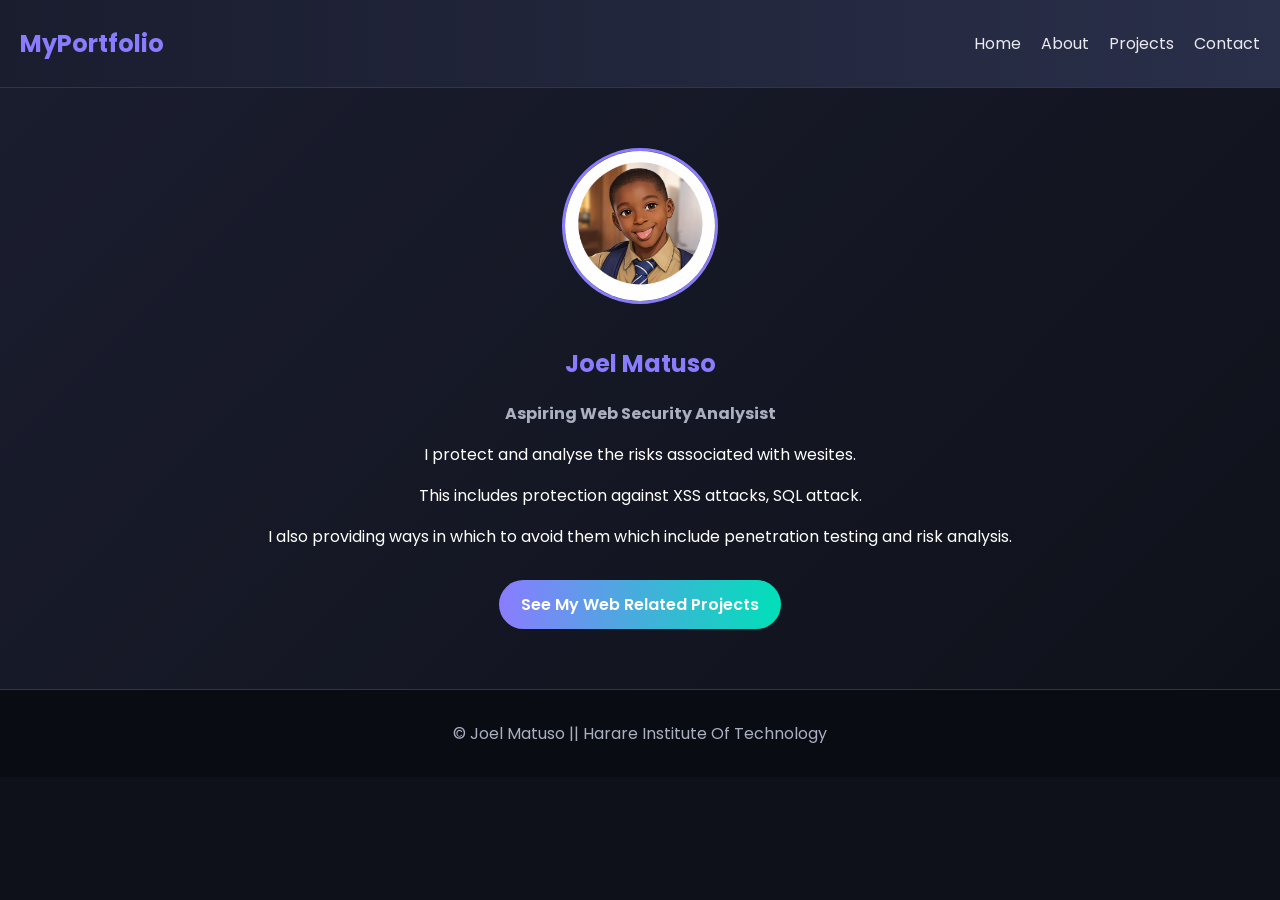
<file: index.html>
<!DOCTYPE html>
<html lang="en">
<head>
    <meta charset="UTF-8">
    <meta name="viewport" content="width=device-width, initial-scale=1.0">
    <title>Home | Portfolio</title>
    <link rel="stylesheet" href="Zvinakiso.css">
    
</head>
<body>

<header>
    <nav>
        <h1>MyPortfolio</h1>
        <ul>
            <li><a href="index.html">Home</a></li>
            <li><a href="about.html">About</a></li>
            <li><a href="myprojects.html">Projects</a></li>
            <li><a href="contactme.html">Contact</a></li>
        </ul>
    </nav>
</header>

<main>
    <section class="hero">
        <img src="images/me.png" alt="Profile Photo" title="Joel Matuso">
        <h2 class="zita">Joel Matuso</h2>
        <p class="tagline"> <b>Aspiring Web Security Analysist</b></p>

        <div class="secline">
        <p>I protect and analyse the risks associated with wesites. <br >
        <p>This includes protection against XSS attacks, SQL attack.</p> I also providing ways in which to avoid them which include penetration testing and risk analysis.</p>
        </div>

        <a href="myprojects.html" class="btn">See My Web Related Projects</a>
    </section>
</main>

<footer>
    <p>&copy; Joel Matuso || Harare Institute Of Technology</p>
</footer>

</body>
</html>
</file>
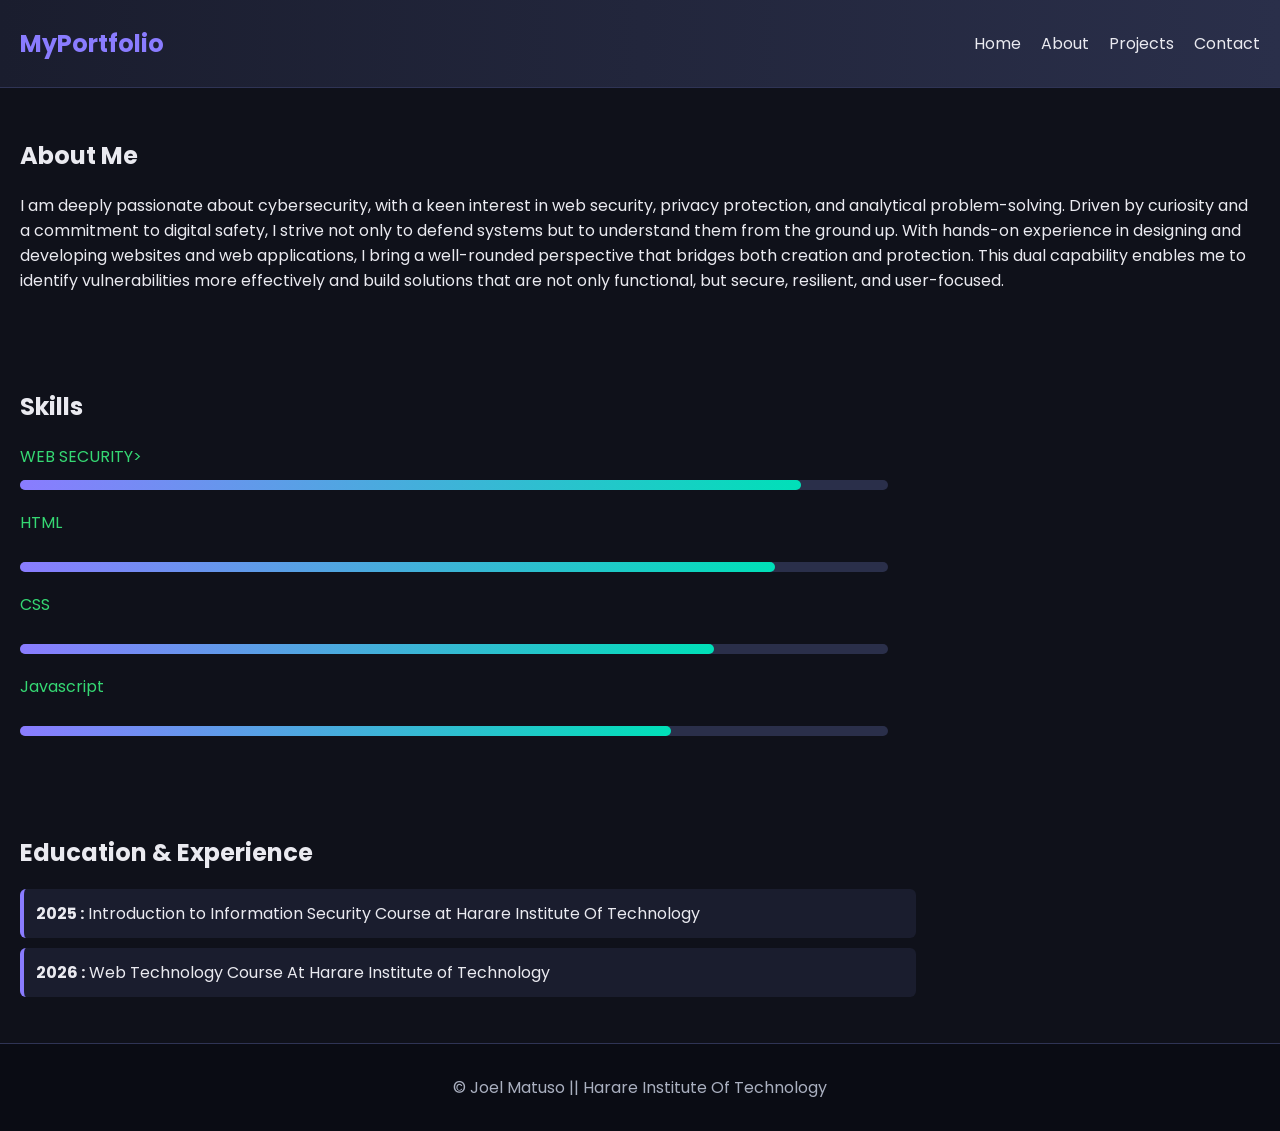
<file: about.html>
<!DOCTYPE html>
<html lang="en">
<head>
    <meta charset="UTF-8">
    <meta name="viewport" content="width=device-width, initial-scale=1.0">
    <title>About | Portfolio</title>
    <link rel="stylesheet" href="Zvinakiso.css">
</head>
<body>

<header>
    <nav>
        <h1>MyPortfolio</h1>
        <ul>
            <li><a href="index.html">Home</a></li>
            <li><a href="about.html">About</a></li>
            <li><a href="myprojects.html">Projects</a></li>
            <li><a href="contactme.html">Contact</a></li>
        </ul>
    </nav>
</header>

<main>
    <section>
        <h2 class="about">About Me</h2>
        <p>I am deeply passionate about cybersecurity, with a keen interest in web security, privacy protection, and analytical problem-solving. Driven by curiosity and a commitment to digital safety, I strive not only to defend systems but to understand them from the ground up.
           With hands-on experience in designing and developing websites and web applications, I bring a well-rounded perspective that bridges both creation and protection. This dual capability enables me to identify vulnerabilities more effectively and build solutions that are not only functional, but secure, resilient, and user-focused.

        </p>
    </section>

    <section>
        <h2>Skills</h2>
        <div class="skills">
            <div>
                <p>WEB SECURITY>
                <progress value="90" max="100"></progress>
            </div>
            <div>
                <p>HTML</p>
                <progress value="87" max="100"></progress>
            </div>
            <div>
                <p>CSS</p>
                <progress value="80" max="100"></progress>
            </div>
            <div>
                <p>Javascript</p>
                <progress value="75" max="100"></progress>
            </div>
        </div>
    </section>


    

    <section>
        <h2>Education & Experience</h2>
        <ul class="timeline">
            <li><b>2025 :</b> Introduction to Information Security Course at Harare Institute Of Technology </li>
            <li><b>2026 :</b> Web Technology Course At Harare Institute of Technology</li>
        </ul>
    </section>
</main>

<footer>
    <p>&copy; Joel Matuso || Harare Institute Of Technology</p>
    
</footer>

</body>
</html>
</file>
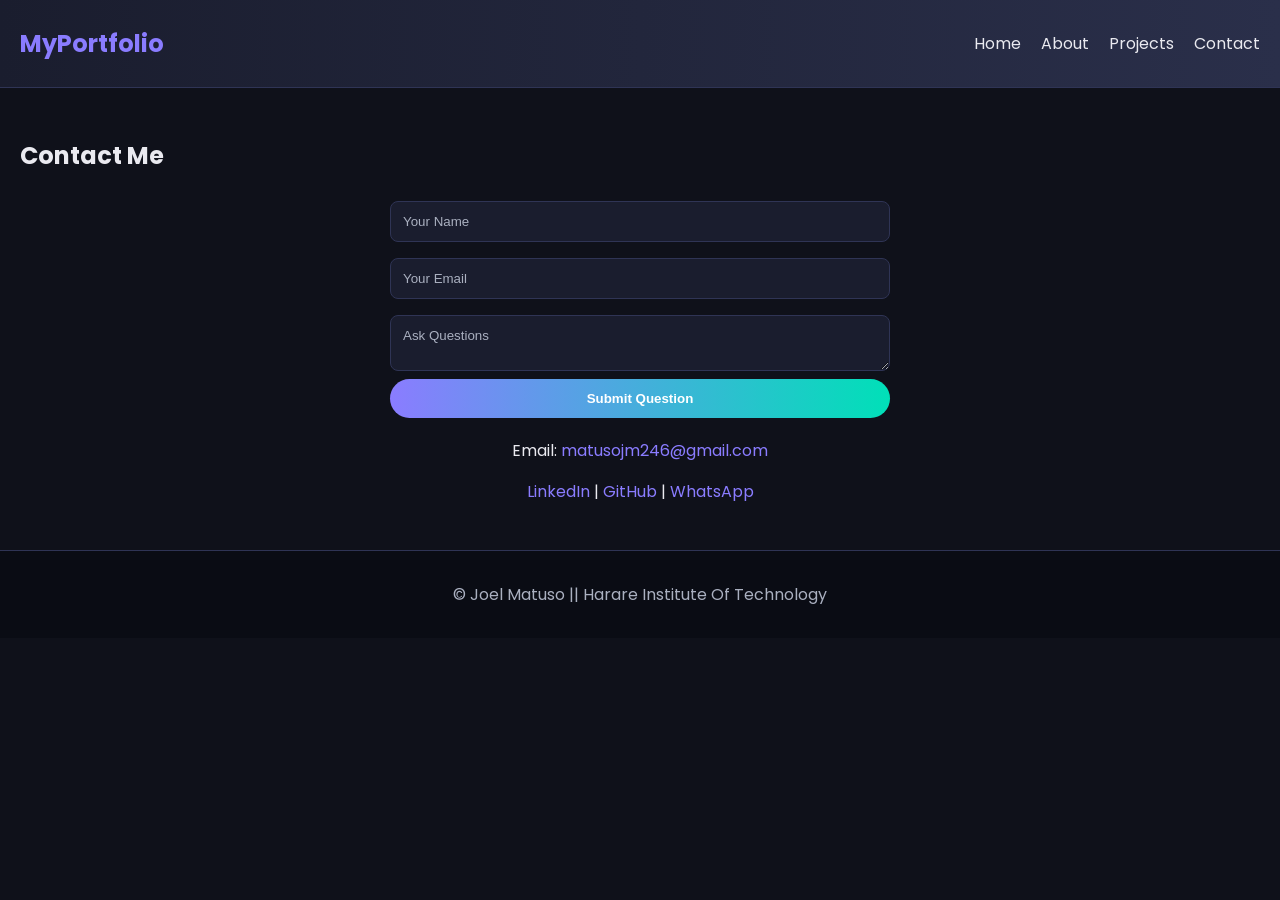
<file: contactme.html>
<!DOCTYPE html>
<html lang="en">
<head>
    <meta charset="UTF-8">
    <meta name="viewport" content="width=device-width, initial-scale=1.0">
    <title>Contact | Portfolio</title>
    <link rel="stylesheet" href="Zvinakiso.css">
</head>
<body>

<header>
    <nav>
        <h1>MyPortfolio</h1>
        <ul>
            <li><a href="index.html">Home</a></li>
            <li><a href="about.html">About</a></li>
            <li><a href="myprojects.html">Projects</a></li>
            <li><a href="contactme.html">Contact</a></li>
        </ul>
    </nav>
</header>

<main>
    <section>
        <h2>Contact Me</h2>

    <form id="contactForm">
    <input type="text" name="name" required placeholder="Your Name">
    <input type="email" name="email" required placeholder="Your Email">
    <textarea name="message" required placeholder="Ask Questions"></textarea>

    <button type="submit">Submit Question</button>
</form>

<!--respond to user submission-->
    <p id="successMsg" style="display:none; color: lightgreen;">
        ✅ Message sent successfully!
    </p>

    <script>
        document.getElementById("contactForm").addEventListener("submit", function(e) {
        e.preventDefault(); // stop actual submit

        // simulate sending
        document.getElementById("successMsg").style.display = "block";

        // clear form
        this.reset();
});
</script>


        <div class="contact-links">
            <p>Email: <a href="mailto:matusojm246@gmail.com">matusojm246@gmail.com</a></p>
            <p>
                <a href="https://www.linkedin.com/in/joel-matuso-1b23a4384/">LinkedIn</a> |
                <a href="https://github.com/repos">GitHub</a> |
                <a href="https://wa.me/+263772112112" target="_blank">WhatsApp</a>
            </p>
        </div>
    </section>
</main>

<footer>
     <p>&copy; Joel Matuso || Harare Institute Of Technology</p>
</footer>

</body>
</html>
</file>
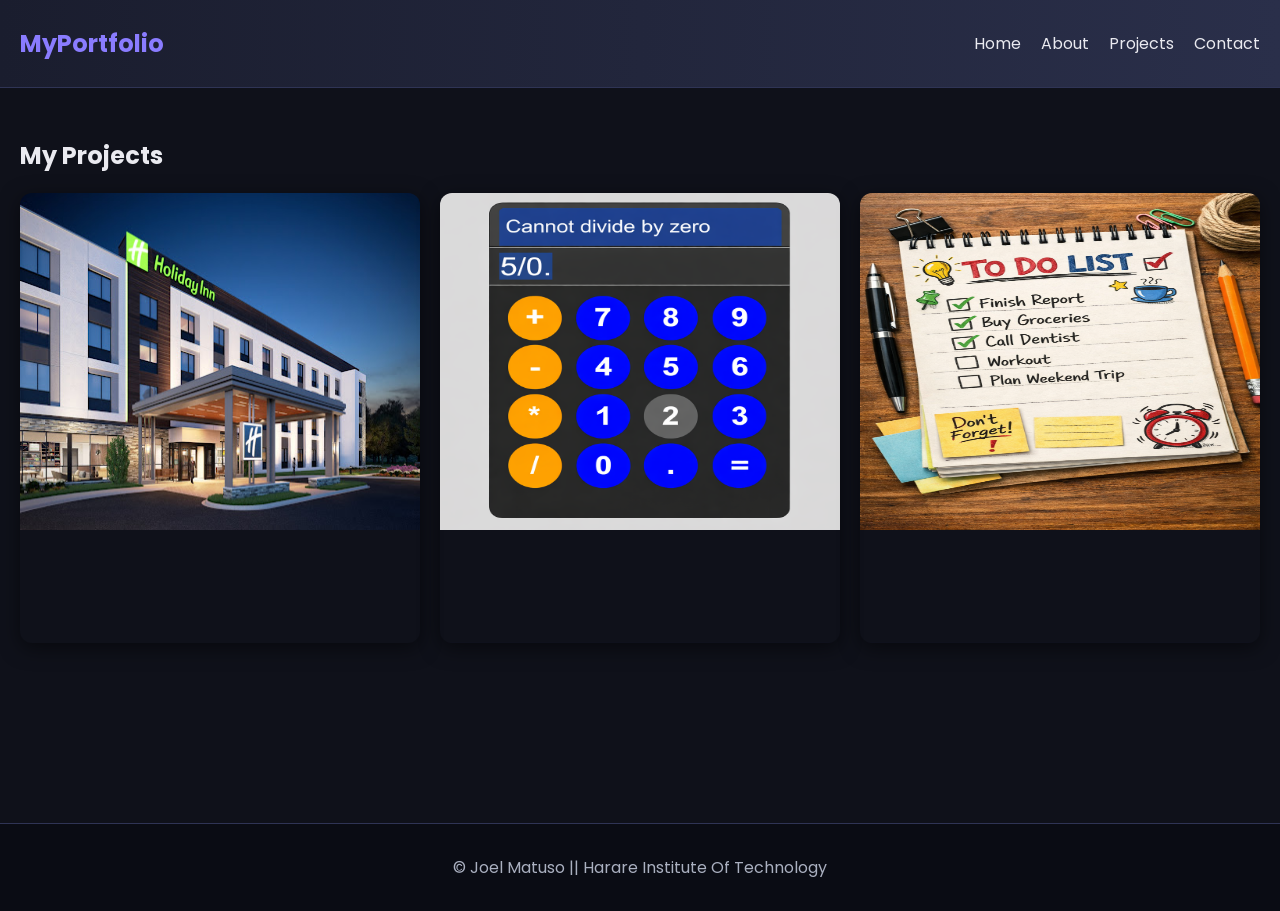
<file: myprojects.html>
<!DOCTYPE html>
<html lang="en">
<head>
    <meta charset="UTF-8">
    <meta name="viewport" content="width=device-width, initial-scale=1.0">
    <title>Projects | Portfolio</title>
    <link rel="stylesheet" href="Zvinakiso.css">
</head>
<body>

<header>
    <nav>
        <h1>MyPortfolio</h1>
        <ul>
            <li><a href="index.html">Home</a></li>
            <li><a href="about.html">About</a></li>
            <li><a href="myprojects.html">Projects</a></li>
            <li><a href="contactme.html">Contact</a></li>
        </ul>
    </nav>
</header>

<main>
    <section>
    <h2>My Projects</h2>

    <div class="projects-grid">

        <div class="project-card">
            <img src="images/project1.jpg" alt="Hotel Reservation System For Holiday Inn">
            <div class="overlay">
                <h3>Web Design For Holiday Inn Hotel </h3>
                <p>Beautiful hotel website designed specifically for Holiday Inn,</p>
                <p>It is also customisable for any Hotel</p>
                <a href="https://github.com/joey915/Hotel-Reservation-Design">GitHub</a>
            </div>
        </div>

        <div class="project-card">
            <img src="images/calculator.png" alt="Calculator App">
            <div class="overlay">
                <h3>Calculator App</h3>
                <p>Interactive web-based calculator with multiple functions.</p>
                <a href="Calculator/calc.html">Live Demo</a>
                <a href="https://github.com/joey915/Calculator-App" >GitHub</a>
            </div>
        </div>

        <div class="project-card">
            <img src="images/todoo.png" alt="Portfolio Website">
            <div class="overlay">
                <h3>TO-DO LIST APP</h3>
                <p>Responsive Customizable Todo list</p>
                <a href="https://github.com/joey915/To-Do-List-App">GitHub</a>
            </div>
        </div>

    </div>
</section>
    
</main>

<footer>
    <p>&copy; Joel Matuso || Harare Institute Of Technology</p>
</footer>

</body>
</html>
</file>
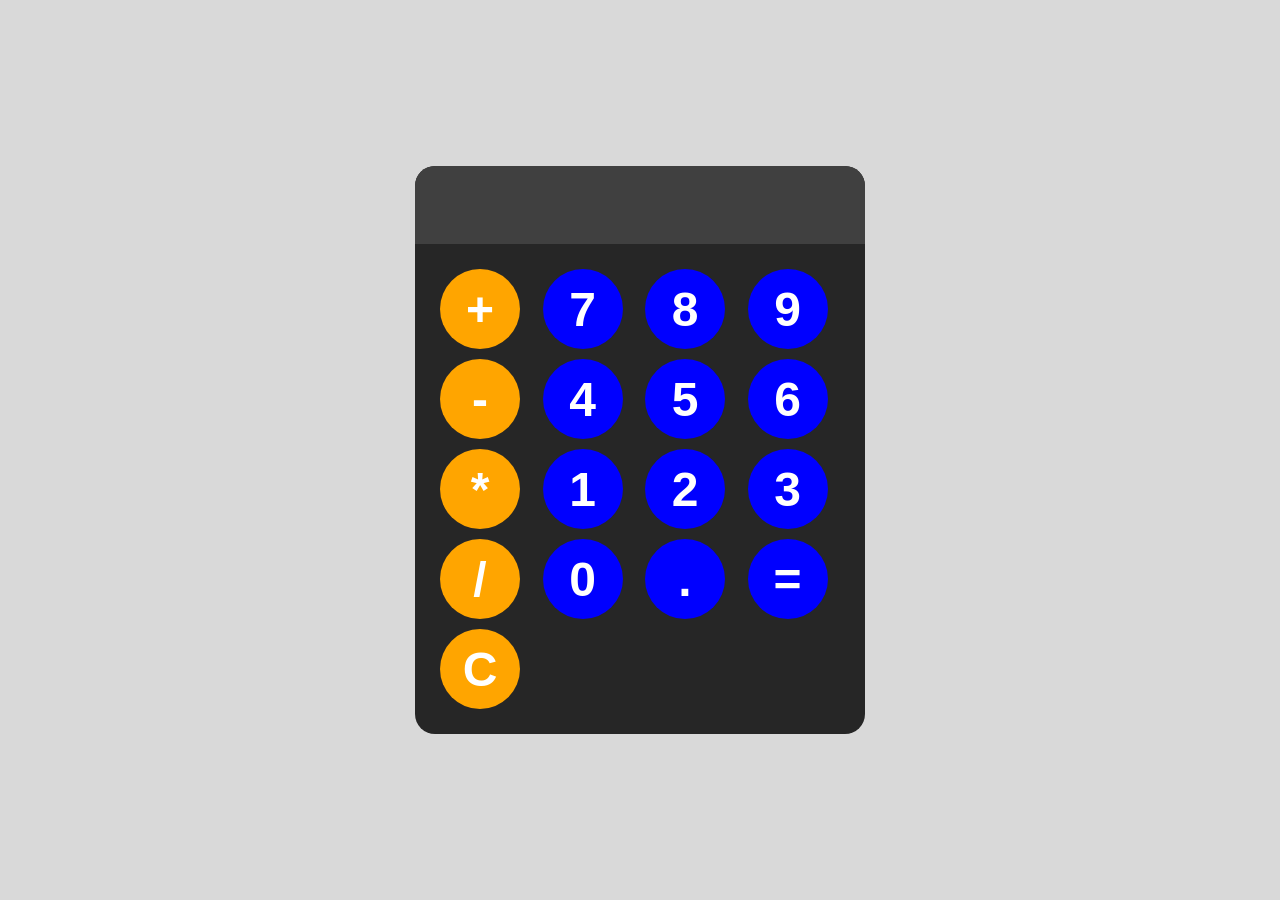
<file: Calculator/calc.html>
<!DOCTYPE html>
<html lang="en">
<head>
    <meta charset="UTF-8">
    <meta name="viewport" content="width=device-width, initial-scale=1.0">
    <title>Calculator</title>
    <link rel=stylesheet href="calc.css">

    <script src="calc.js" defer></script>
</head>
<body>
    
    <div id="calculator">

        <input id="display" readonly>
        <div id="keys">
            <button onclick="appendToDisplay('+')" class="operator-btn">+</button>
            <button onclick="appendToDisplay('7')"  class="operand">7</button>
            <button onclick="appendToDisplay('8')"  class="operand">8</button>
            <button onclick="appendToDisplay('9')"  class="operand">9</button>
            <button onclick="appendToDisplay('-')" class="operator-btn">-</button>
            <button onclick="appendToDisplay('4')"  class="operand">4</button>
            <button onclick="appendToDisplay('5')"  class="operand">5</button>
            <button onclick="appendToDisplay('6')"  class="operand">6</button>
            <button onclick="appendToDisplay('*')" class="operator-btn">*</button>
            <button onclick="appendToDisplay('1')"  class="operand">1</button>
            <button onclick="appendToDisplay('2')"  class="operand">2</button>
            <button onclick="appendToDisplay('3')"  class="operand">3</button>
            <button onclick="appendToDisplay('/')" class="operator-btn">/</button>
            <button onclick="appendToDisplay('0')"  class="operand">0</button>
            <button onclick="appendToDisplay('.')"  class="operand">.</button>
            <button onclick="calculate()" class="operand">=</button>
            <button onclick="clearDisplay()" class="operator-btn">C</button>
            
        </div>

    </div>

</body>
</html>
</file>
<file: Zvinakiso.css>
/* Google Font */
@import url('https://fonts.googleapis.com/css2?family=Poppins:wght@300;400;600&display=swap');


:root {
    --primary: #8A7CFF;
    --secondary: #FF7A9C;
    --accent: #00E0B8;

    --bg: #0F111A;
    --surface: #1A1D2E;
    --card: #202336;

    --text: #EAEAF0;
    --muted: #AAB0C0;
}

/* Base  */
body {
    font-family: 'Poppins', sans-serif;
    margin: 0;
    background: var(--bg);
    color: var(--text);
}

/*  Navbar  */
header {
    background: linear-gradient(90deg, #1A1D2E, #2A2F4A);
    border-bottom: 1px solid #2f3455;
}

nav {
    display: flex;
    justify-content: space-between;
    align-items: center;
    padding: 15px 20px;
}

nav h1 {
    margin: 0;
    color: var(--primary);
}

nav ul {
    display: flex;
    list-style: none;
    padding: 0;
}

nav ul li {
    margin-left: 20px;
}

nav a {
    color: var(--text);
    text-decoration: none;
    transition: 0.3s;
}

nav a:hover {
    color: var(--accent);
}

/* ===== Hero ===== */
.hero {
    text-align: center;
    padding: 60px 20px;
    background: linear-gradient(135deg, #1A1D2E, #0F111A);
}

.hero img {
    width: 150px;
    border-radius: 50%;
    border: 3px solid var(--primary);
    margin-bottom: 15px;
}
.tagline{
    color: rgb(6, 237, 91);
}

.zita{
    color:#8A7CFF;
}

.secline{
    color:white
}

.tagline {
    color: var(--muted);
}



/* Button */
.btn {
    display: inline-block;
    background: linear-gradient(90deg, var(--primary), var(--accent));
    color: white;
    padding: 12px 22px;
    margin-top: 15px;
    border-radius: 25px;
    text-decoration: none;
    font-weight: 600;
    transition: 0.3s;
}

.btn:hover {
    background: var(--secondary);
}

/* Sections */
section {
    padding: 30px 20px;
}


/* Skills in About Page */

.skills div {
    margin-bottom: 15px;
    color:rgb(53, 216, 115);
    max-width: 70%;
}

progress {
    width: 100%;
    height: 10px;
    appearance: none;
}

progress::-webkit-progress-bar {
    background: #2A2F4A;
    border-radius: 10px;
}

progress::-webkit-progress-value {
    background: linear-gradient(90deg, var(--primary), var(--accent));
    border-radius: 10px;
}
.abpara{
    max-width: 70%;
}

/* Timeline */
.timeline {
    list-style: none;
    padding-left: 0;
}

.timeline li {
    background: var(--surface);
    margin: 10px 0;
    padding: 12px;
    border-left: 4px solid var(--primary);
    border-radius: 6px;
    max-width: 70%;
}

.card a:hover {
    background: var(--secondary);
}

/* Form */
form {
    display: flex;
    flex-direction: column;
    max-width: 500px;
    margin: auto;
}

form input, form textarea {
    padding: 12px;
    margin: 8px 0;
    background: var(--surface);
    border: 1px solid #2f3455;
    color: var(--text);
    border-radius: 8px;
    font-family: sans-serif;
    
}

form input::placeholder,
form textarea::placeholder {
    color: var(--muted);
}

/*Interactive Submit button in Contact Page*/

form button {
    padding: 12px;
    border: 5px;
    background: linear-gradient(90deg, var(--primary), var(--accent));
    color: white;
    font-weight: bold;
    border-radius: 25px;
    cursor: pointer;
    transition: 0.3s;
}

form button:hover {
    background: var(--secondary);
}

/* Contact Details  */
.contact-links {
    text-align: center;
    margin-top: 20px;
}

.contact-links a {
    color: var(--primary);
    text-decoration: none;
}

.contact-links a:hover {
    color: var(--accent);
}

/* Footer */
footer {
    text-align: center;
    padding: 15px;
    background: #0A0C14;
    border-top: 1px solid #2f3455;
    color: var(--muted);
}

/* Responsive */
@media (min-width: 768px) {
    .grid {
        grid-template-columns: repeat(2, 1fr);
    }
}

@media (min-width: 1024px) {
    .grid {
        grid-template-columns: repeat(3, 1fr);
    }
}








/* Projects Grid */
.projects-grid {
    display: grid;
    grid-template-columns: 1fr;
    gap: 20px;
}

.project-card {
    height:75%;
    position: relative;
    overflow: hidden;
    border-radius: 12px;
    box-shadow: 0 5px 20px rgba(0,0,0,0.5);
    cursor: pointer;
    transition: transform 0.3s;
}

.project-card img {
    width: 100%;
    height: 75%;
    display: block;
    transition: transform 0.3s, filter 0.3s;
}

.project-card:hover img {
    transform: scale(1.1);
    filter: brightness(70%);
}

/* Overlay Info */
.overlay {
    position: absolute;
    bottom: 0;
    left: 0;
    right: 0;
    background: rgba(20, 20, 40, 0.85);
    color: #fff;
    padding: 20px;
    transform: translateY(100%);
    transition: transform 0.3s ease-in-out;
}

.project-card:hover .overlay {
    transform: translateY(0);
}

.overlay h3 {
    margin: 0 0 10px;
    font-size: 1.2em;
    color: var(--primary);
}

.overlay p {
    font-size: 0.9em;
    color: var(--text);
}

.overlay a {
    display: inline-block;
    margin-top: 10px;
    padding: 8px 14px;
    background: var(--accent);
    color: white;
    border-radius: 20px;
    text-decoration: none;
    transition: 0.3s;
}

.overlay a:hover {
    background: var(--secondary);
}

/* Responsiveness */
@media (min-width: 768px) {
    .projects-grid {
        grid-template-columns: repeat(2, 1fr);
    }
}

@media (min-width: 1024px) {
    .projects-grid {
        grid-template-columns: repeat(3, 1fr);
    }
}
</file>
<file: Calculator/calc.css>
body{
    margin: 0px;
    display: flex;
    justify-content: center;
    align-items: center;
    height: 100vh;
    background-color: hsl(0, 0%, 85%);
}

#calculator{
    font-family: Arial, sans-serif;
    background-color: hsl(0, 0%, 15%);
    border-radius: 20px;
    max-width: 450px;
    overflow: hidden;
}
#display{
    width: 100%;
    padding: 10px;
    font-size: 50px;
    text-align: left;
    border: none;
    background-color:hsl(0, 0%, 25%);
    color: white;
    overflow:scroll;
  
}

#keys{
    display: grid;
    grid-template-columns: repeat(4, 1fr);
    gap: 10px;
    padding: 25px;
}

button{ 
    width: 80px;
    height: 80px;
    border-radius: 50px;
    border: none;
    background-color: hsl(0, 0%, 30%);
    font-size: 3rem;
    font-weight: bold;
    color: white;
    cursor: pointer;
}

button:hover{
    background-color: hsl(0, 0%, 40%);
}

button:active{
    background-color:hsl(0, 0%, 50%);
    color: pink;
}

.operator-btn{
    background-color:orange;

}

.operand{
    background-color:blue;
}
</file>
